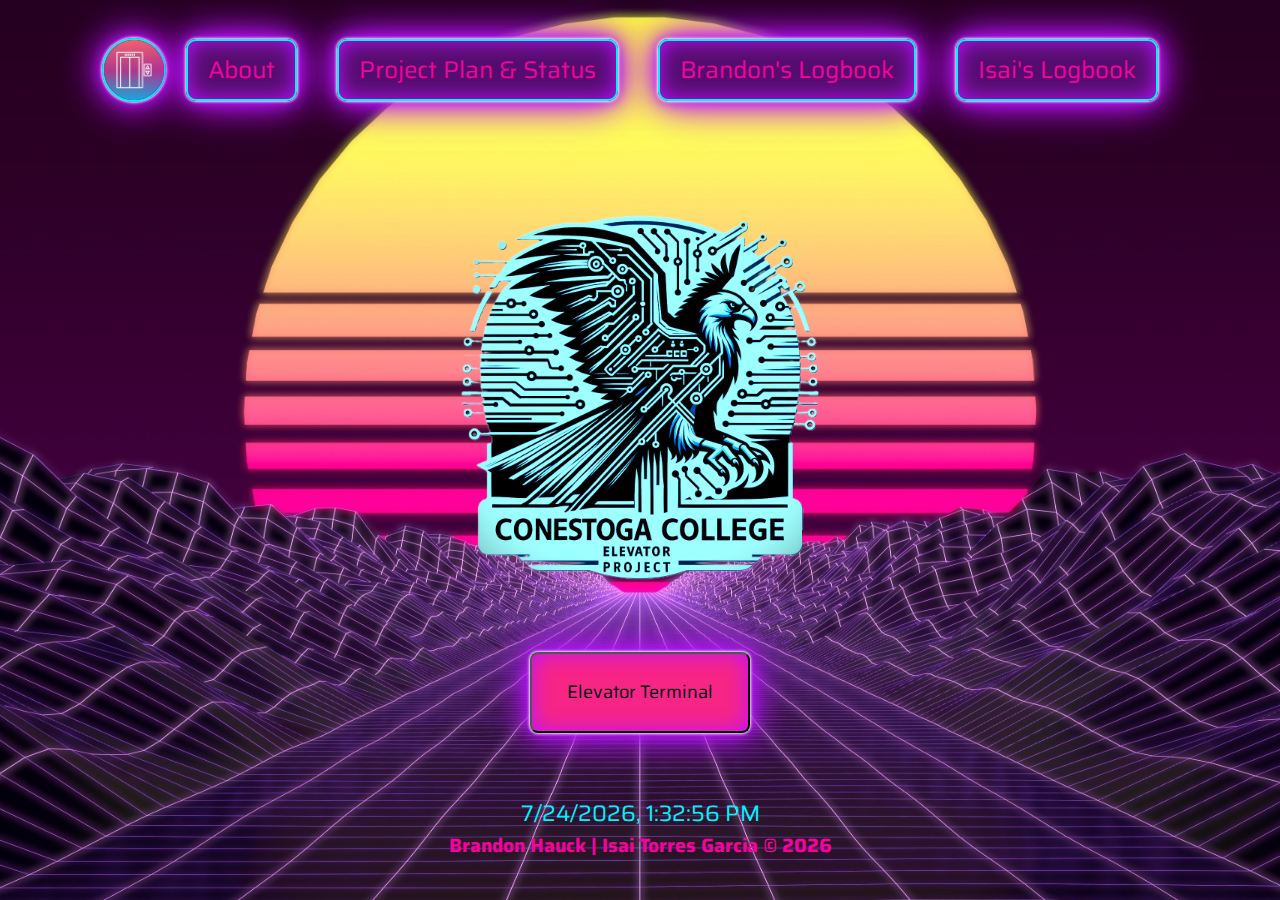
<file: index.html>
<!DOCTYPE html>
<html lang="en">
  <head>
    <meta charset="UTF-8">
    <meta name="viewport" content="width=device-width, initial-scale=1.0">
    <meta http-equiv="Pragma" content="no-cache">
    <link rel="preconnect" href="https://fonts.googleapis.com">
    <link rel="preconnect" href="https://fonts.gstatic.com" crossorigin>
    <link href="https://fonts.googleapis.com/css2?family=Saira:ital,wght@0,100..900;1,100..900&display=swap" rel="stylesheet"> 
    <meta name="author" content="Isai Torres Garcia">
    <meta name="description" content="This is the home page for Group 2 of Conestoga College's ESE Project VI (2024).">
    <meta name="robots" content="index, follow">
    <link href="https://cdn.jsdelivr.net/npm/bootstrap@5.3.3/dist/css/bootstrap.min.css" rel="stylesheet" integrity="sha384-QWTKZyjpPEjISv5WaRU9OFeRpok6YctnYmDr5pNlyT2bRjXh0JMhjY6hW+ALEwIH" crossorigin="anonymous">
    <link rel="stylesheet" href="css/global.css">
    <link rel="stylesheet" href="css/infopage.css">
    <script src="scripts/scripts.js"></script>
    <title>Welcome To Project VI</title> 
    </head>

  <body>
    <nav>
      <ul>
        <li><button id="nav_button" onclick="window.location.href='index.html';">
            <img src="icons/lift.png" alt="Home"></button>
        </li>
        <li><a href="about.html">About</a></li>
        <li><a href="https://github.com/users/IT-Garcia/projects/1" target="_blank">Project Plan & Status</a></li>
        <li><a href="bhlogbook.html">Brandon's Logbook</a></li>
        <li><a href="itglogbook.html">Isai's Logbook</a></li>
      </ul>
    </nav>

    <img src="./images/Project_6_logo_neon_blue.png" alt ="Project Logo" title="PLogo" id="project_logo">

    <button id="button_elevator_term" onclick="window.location.href='login.html'"><span> Elevator Terminal</span></button>

    <section>
      <div id="date-time-display"></div>
    </section>

    <footer>
      <button id="top_bttn" title="Go to top" style="display: none;">Go to Top</button>
      Brandon Hauck | Isai Torres Garcia &copy; <span id="current_year"></span> 
    </footer>
</body>
</html>
</file>
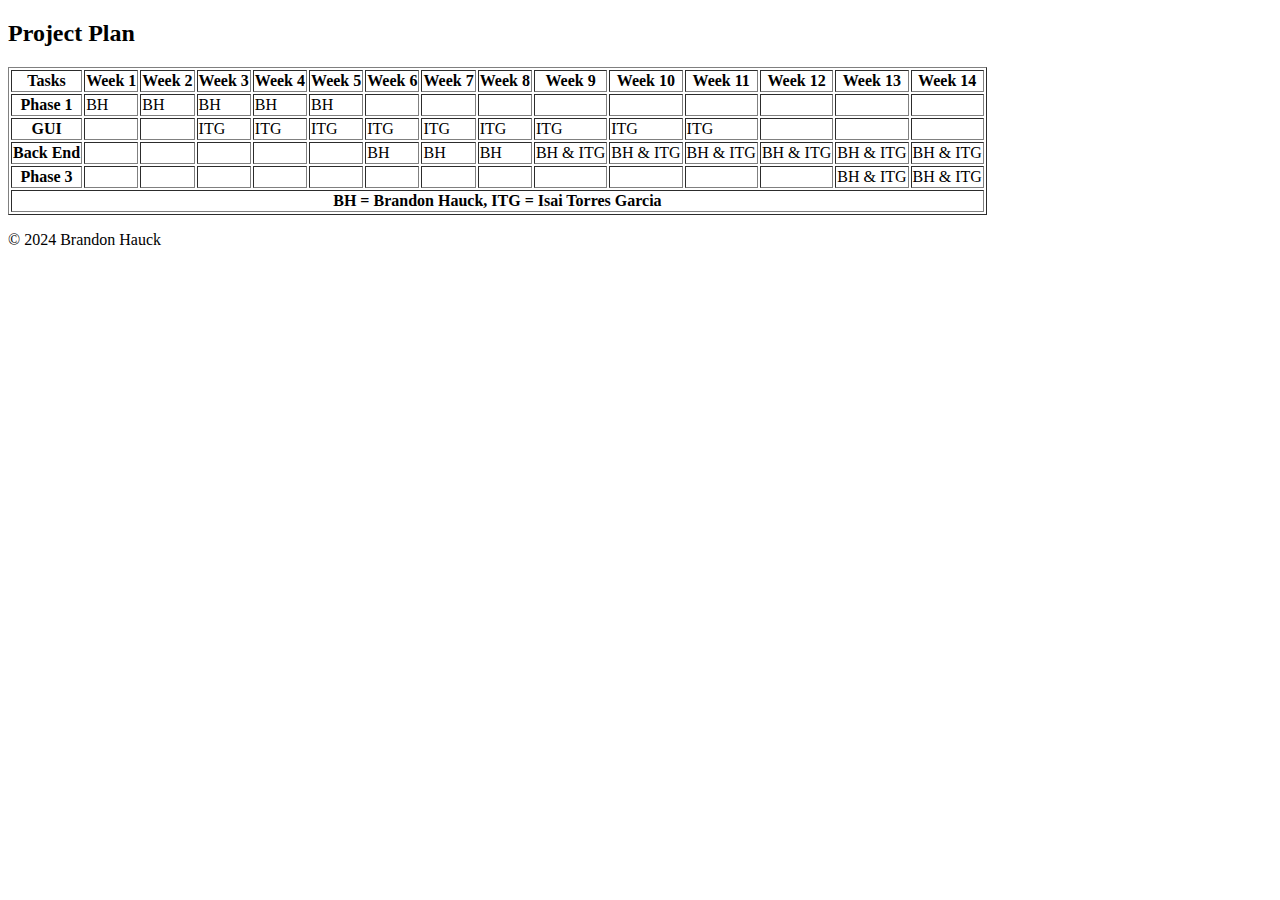
<file: A1Q8Gantt.html>
<!DOCTYPE html>
<html lang="en">
<head>
    <meta charset="UTF-8">
    <meta name="viewport" content="width=device-width, initial-scale=1.0">
    <title>Gantt Chart</title>
    <meta name="author" content="Brandon Hauck">
    <meta name="description" content="This page demonstrates a Gantt Chart using Tables">
    <meta name="robots" content="index, follow">
    <meta http-equiv="pragma" content="no-cache">      
</head>
<body>
    <h2>Project Plan</h2>
    <!-- The <table> element is used to create a table -->
    <table border="1">
        <!-- The <thead> element is used to contain the headings -->
        <thead>
            <!-- The <tr> element is used to create a new table row -->
            <tr>    <!-- row #1 -->
                <!-- The <th> element is used to create a table heading -->
                <th>Tasks</th>
                <th>Week 1</th>
                <th>Week 2</th>
                <th>Week 3</th>
                <th>Week 4</th>
                <th>Week 5</th>
                <th>Week 6</th>
                <th>Week 7</th>
                <th>Week 8</th>
                <th>Week 9</th>
                <th>Week 10</th>
                <th>Week 11</th>
                <th>Week 12</th>
                <th>Week 13</th>
                <th>Week 14</th>
            </tr>
        </thead>
        <!-- The <tbody> element is used to contain the main content -->
        <tbody>
            <tr>    <!-- row #2 -->
                <th>Phase 1</th>
                <!-- The <td> element is used to contain table data (one for each cell) -->
                <td>BH</td>
                <td>BH</td>
                <td>BH</td>
                <td>BH</td>
                <td>BH</td>
                <td></td>
                <td></td>
                <td></td>
                <td></td>
                <td></td>
                <td></td>
                <td></td>
                <td></td>
                <td></td>
            </tr>
            <tr>    <!-- row #3 -->
                <th>GUI</th>
                <td></td>
                <td></td>
                <td>ITG</td>
                <td>ITG</td>
                <td>ITG</td>
                <td>ITG</td>
                <td>ITG</td>
                <td>ITG</td>
                <td>ITG</td>
                <td>ITG</td>
                <td>ITG</td>
                <td></td>
                <td></td>
                <td></td>
            </tr>
            <tr>    <!-- row #4 -->
                <th>Back End</th>
                <td></td>
                <td></td>
                <td></td>
                <td></td>
                <td></td>
                <td>BH</td>
                <td>BH</td>
                <td>BH</td>
                <td>BH & ITG</td>
                <td>BH & ITG</td>
                <td>BH & ITG</td>
                <td>BH & ITG</td>
                <td>BH & ITG</td>
                <td>BH & ITG</td>
            </tr>
            <tr>    <!-- row #5 -->
                <th>Phase 3</th>
                <td></td>
                <td></td>
                <td></td>
                <td></td>
                <td></td>
                <td></td>
                <td></td>
                <td></td>
                <td></td>
                <td></td>
                <td></td>
                <td></td>
                <td>BH & ITG</td>
                <td>BH & ITG</td>
            </tr>            
        </tbody>
        <!-- The <tfoot> element is used to contain the footer information -->
        <tfoot>
            <tr>
                <!-- The colspan attribute can be used to span multiple columns -->
                <th colspan="15">BH = Brandon Hauck, ITG = Isai Torres Garcia</th>
            </tr>
        </tfoot>
    </table>
    <footer>
        <p>&copy; 2024 Brandon Hauck </p>
    </footer>       
</body>
</html>
</file>
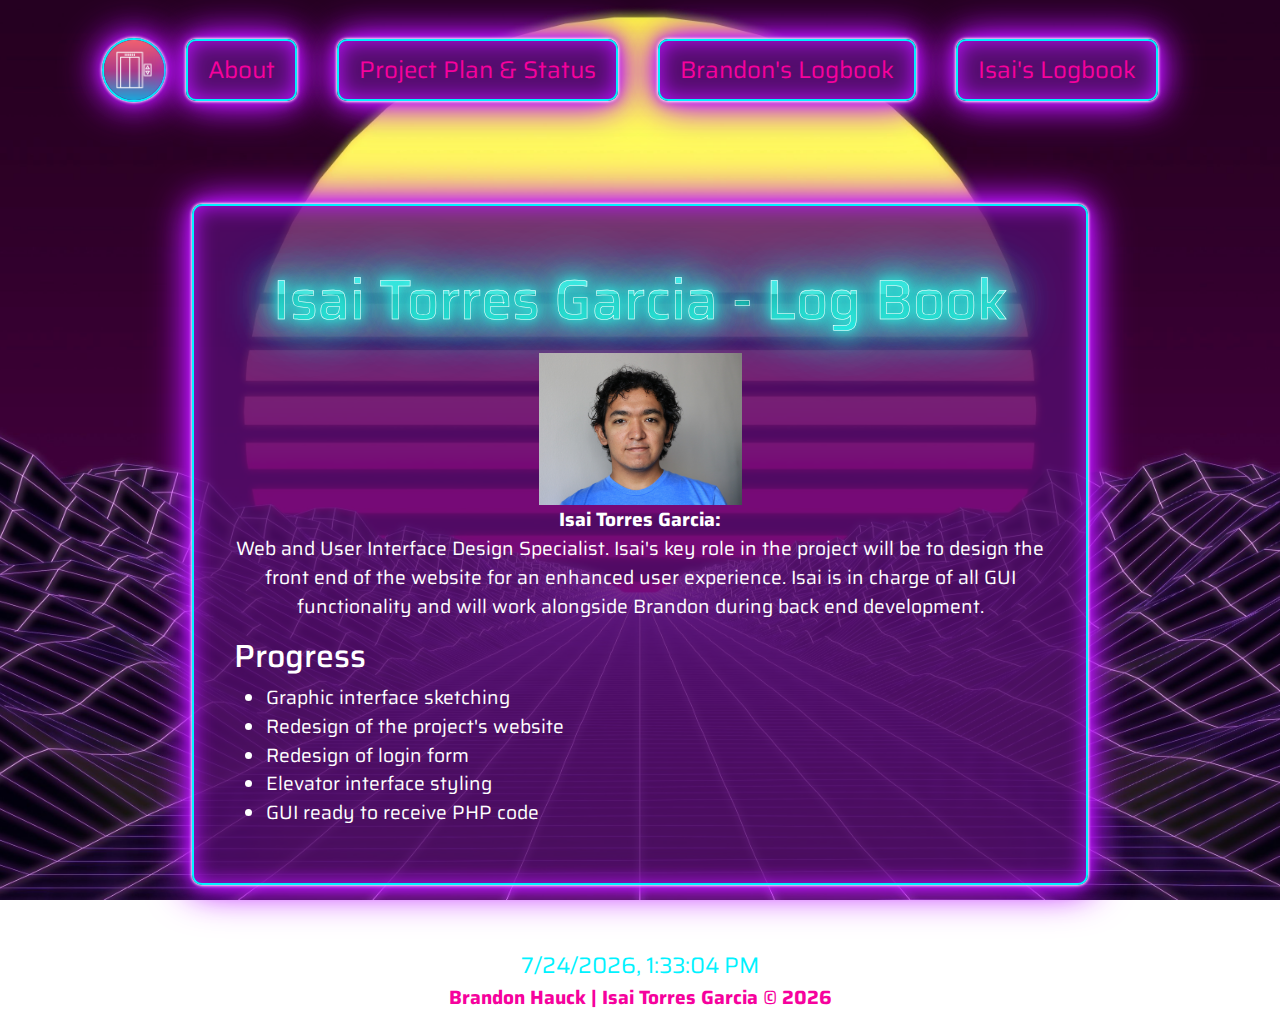
<file: itglogbook.html>
<!DOCTYPE html>
<html lang="en">
<head>
    <meta charset="UTF-8">
    <meta name="viewport" content="width=device-width, initial-scale=1.0">
    <meta name="author" content="Isai Torres Garcia">
    <meta name="description" content="This page explains Isai Torres Garcia's role and envolvement with Conestoga College's ESE Project VI.">
    <meta name="robots" content="index, follow">
    <meta http-equiv="pragma" content="no-cache">     
    <link rel="preconnect" href="https://fonts.googleapis.com">
    <link rel="preconnect" href="https://fonts.gstatic.com" crossorigin>
    <link href="https://fonts.googleapis.com/css2?family=Saira:ital,wght@0,100..900;1,100..900&display=swap" rel="stylesheet">
    <link href="https://cdn.jsdelivr.net/npm/bootstrap@5.3.3/dist/css/bootstrap.min.css" rel="stylesheet" integrity="sha384-QWTKZyjpPEjISv5WaRU9OFeRpok6YctnYmDr5pNlyT2bRjXh0JMhjY6hW+ALEwIH" crossorigin="anonymous">
    <link rel="stylesheet" href="css/global.css">
    <link rel="stylesheet" href="css/infopage.css">
    <script src="scripts/scripts.js"></script>
    <title>Isai's Logbook</title>
</head>
<body>
    <nav>
        <ul>
          <li><button id="nav_button" onclick="window.location.href='index.html';">
              <img src="icons/lift.png" alt="Home"></button>
          </li>
          <li><a href="about.html">About</a></li>
          <li><a href="https://github.com/users/IT-Garcia/projects/1" target="_blank">Project Plan & Status</a></li>
          <li><a href="bhlogbook.html">Brandon's Logbook</a></li>
          <li><a href="itglogbook.html">Isai's Logbook</a></li>
        </ul>
    </nav>

    <section>
        <div class="text">
            <h1 class="title_logbook">Isai Torres Garcia - Log Book</h1>
            <figure> 
                <img class="portraits" src="images/Isai.jpg" alt="Picture of Isai">
                <figcaption>
                    <b>Isai Torres Garcia:</b> Web and User Interface Design Specialist. Isai's key role in the project will be to design the front end of the website for an enhanced user experience. Isai is in charge of all GUI functionality and will work alongside Brandon during back end development.
                </figcaption>
            </figure>            
            <h2>Progress</h2>
            <ul>
                <li>Graphic interface sketching</li>
                <li>Redesign of the project's website</li>
                <li>Redesign of login form</li>
                <li>Elevator interface styling</li>
                <li>GUI ready to receive PHP code</li>
                
            </ul>
        </div>

        <button id="top_bttn" title="Go to top" style="display: none;">Go to Top</button>

    </section>

    <section>
        <div id="date-time-display"></div>
      </section>
  
      <footer>
        <button id="top_bttn" title="Go to top" style="display: none;">Go to Top</button>
        Brandon Hauck | Isai Torres Garcia &copy; <span id="current_year"></span> 
      </footer>
</body>
</html>
</file>
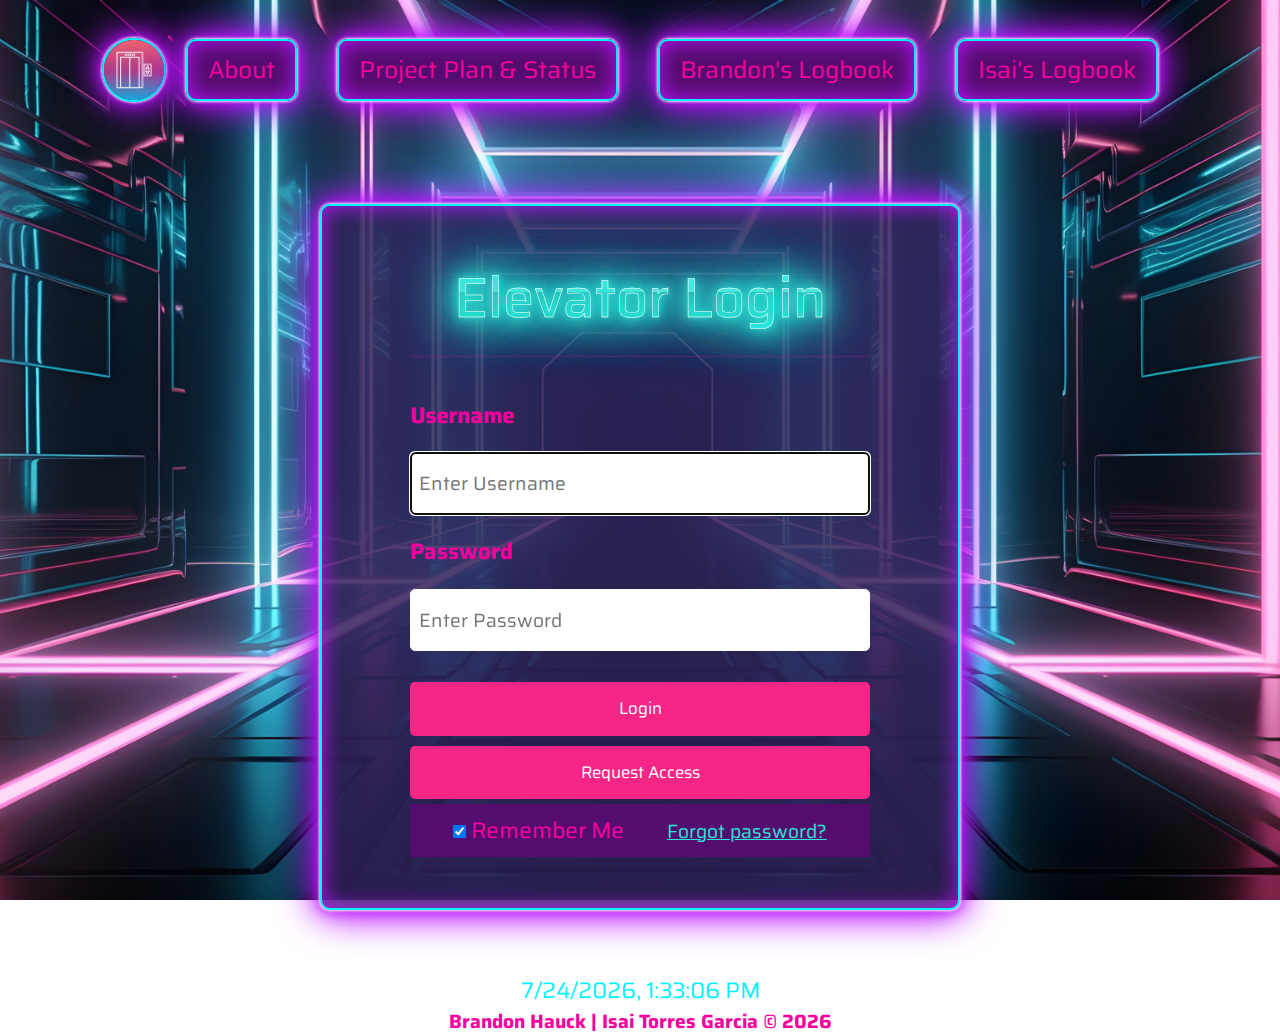
<file: login.html>
<!DOCTYPE html>
<html lang="en">
<head>
    <meta charset="UTF-8">
    <meta name="viewport" content="width=device-width, initial-scale=1.0">
    <meta name="author" content="Isai Torres Garcia">
    <meta name="description" content="This is the login page for Group 2 of Conestoga College's ESE Project VI (2024).">
    <meta name="robots" content="index, follow">
    <meta http-equiv="pragma" content="no-cache">        
    <link rel="preconnect" href="https://fonts.googleapis.com">
    <link rel="preconnect" href="https://fonts.gstatic.com" crossorigin>
    <link href="https://fonts.googleapis.com/css2?family=Saira:ital,wght@0,100..900;1,100..900&display=swap" rel="stylesheet">
    <link href="https://cdn.jsdelivr.net/npm/bootstrap@5.3.3/dist/css/bootstrap.min.css" rel="stylesheet" integrity="sha384-QWTKZyjpPEjISv5WaRU9OFeRpok6YctnYmDr5pNlyT2bRjXh0JMhjY6hW+ALEwIH" crossorigin="anonymous">
    <link rel="stylesheet" href="css/global.css">
    <link rel="stylesheet" href="css/forms.css">
    <script src="scripts/scripts.js"></script>
    <title>Login</title>
</head>
<body>
  <nav>
    <ul>
      <li><button id="nav_button" onclick="window.location.href='index.html';">
          <img src="icons/lift.png" alt="Home"></button>
      </li>
      <li><a href="about.html">About</a></li>
      <li><a href="https://github.com/users/IT-Garcia/projects/1" target="_blank">Project Plan & Status</a></li>
      <li><a href="bhlogbook.html">Brandon's Logbook</a></li>
      <li><a href="itglogbook.html">Isai's Logbook</a></li>
    </ul>
  </nav>

  <section>
    <form id="login-form" action="php/login.php" method="post">
        <h1>Elevator Login</h1>
        <div class="formcontainer">
        <hr/>
        <div id="input_fields">
          <label for="uname"><strong>Username</strong></label>
          <input type="text" placeholder="Enter Username" id="uname" name="uname" required>
          <label for="psw"><strong>Password</strong></label>
          <input type="password" placeholder="Enter Password" id="psw" name="psw" required>
        </div>

        <button type="submit">Login</button>
        <button type="button" onclick="window.location.href='request_access.html'"> Request Access </button>
        
        <div id="form_footer">
          <div>
            <input type="checkbox" id="remember" checked="checked" name="remember">
            <label for="remember">Remember Me</label>
          </div>
          <span><a id="forgot_bttn" href="#"> Forgot password?</a></span>
        </div>
    </form>
    <div id="error-message"></div>
  </section>

  <section>
    <div id="date-time-display"></div>
  </section>

  <footer>
    <button id="top_bttn" title="Go to top" style="display: none;">Go to Top</button>
    Brandon Hauck | Isai Torres Garcia &copy; <span id="current_year"></span> 
  </footer>
</body>
</html>
</file>
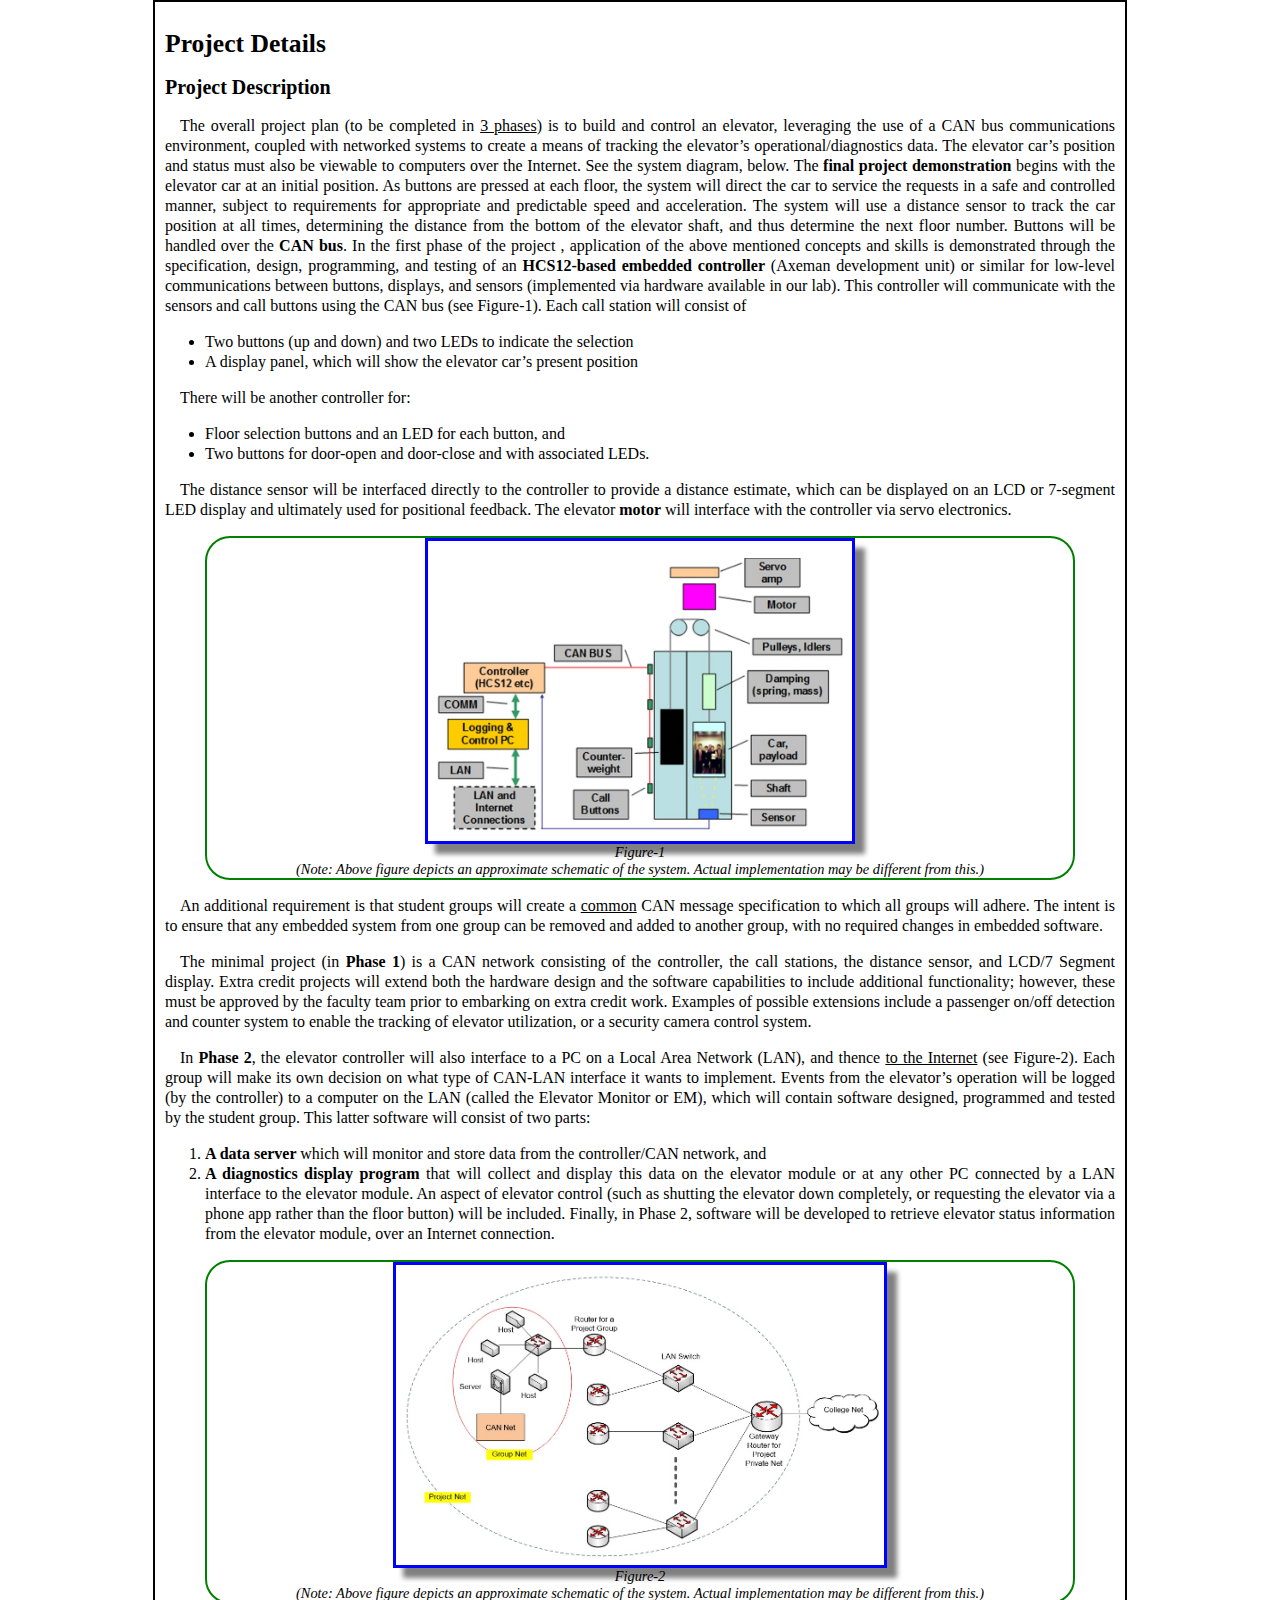
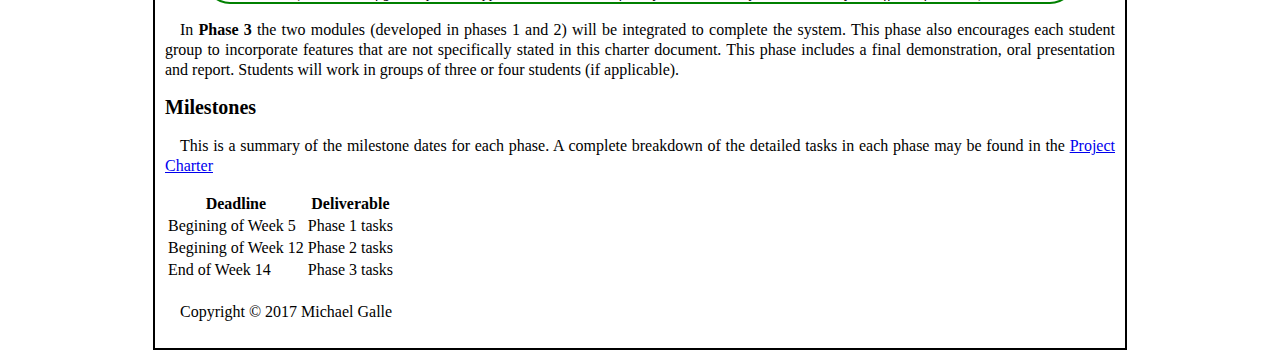
<file: project_details.html>
<!DOCTYPE html>
<html lang="en">
	<head>
		<title>Project Details</title>
		<meta name="description" content="This is the project charter page of our project" />
		<meta name="robots" content="noindex nofollow" />  <!-- do not want page or any of its links to be indexed -->
		<meta http-equiv="author" content="Michael Galle" />
		<meta http-equiv="pragma" content="no-cache" /> <!-- want browser to reload this page every time -->
		<link href="css/project_details_style.css" type="text/css" rel="stylesheet" />
	</head>
	<body>
		<h1>Project Details</h1>
		<h2>Project Description</h2>
		<p>The overall project plan (to be completed in <span class="mkunderlined">3 phases</span>) is to build and control an elevator, leveraging the use of a CAN bus communications environment, coupled with networked systems to create a means of tracking the elevator’s operational/diagnostics data. The elevator car’s position and status must also be viewable to computers over the Internet.  See the system diagram, below.
		The <span class="mkbold">final project demonstration</span> begins with the elevator car at an initial position. As buttons are pressed at each floor, the system will direct the car to service the requests in a safe and controlled manner, subject to requirements for appropriate and predictable speed and acceleration. The system will use a distance sensor to track the car position at all times, determining the distance from the bottom of the elevator shaft, and thus determine the next floor number.  Buttons will be handled over the <span id="can">CAN bus</span>.
		In the first phase of the project , application of the above mentioned concepts and skills is demonstrated through the specification, design, programming, and testing of an <span id="hcs12">HCS12-based embedded controller</span> (Axeman development unit) or similar for low-level communications between buttons, displays, and sensors (implemented via hardware available in our lab). This controller will communicate with the sensors and call buttons using the CAN bus (see Figure-1). 
		Each call station will consist of</p>
		
		<ul>
			<li>Two buttons (up and down) and two LEDs to indicate the selection</li>
			<li>A display panel, which will show the elevator car’s present position</li>
		</ul>
		
		<p>There will be another controller for:</p>
		
		<ul>
			<li>Floor selection buttons and an LED for each button, and</li>
			<li>Two buttons for door-open and door-close and with associated LEDs.</li>
		</ul>
	
		<p>The distance sensor will be interfaced directly to the controller to provide a distance estimate, which can be displayed on an LCD or 7-segment LED display and ultimately used for positional feedback. 
		The elevator <span class="mkbold">motor</span> will interface with the controller via servo electronics.</p>
	
		<figure>
			<img src="images/fig1.jpg" />   <!--   --> 
			<figcaption>Figure-1 <br />(Note: Above figure depicts an approximate schematic of the system. Actual implementation may be different from this.)</figcaption>
		</figure>
		
		<p>An additional requirement is that student groups will create a <span class="mkunderlined">common</span> CAN message specification to which all groups will adhere.  The intent is to ensure that any embedded system from one group can be removed and added to another group, with no required changes in embedded software.  
		</p>
		
		<p>The minimal project (in <span class="mkbold">Phase 1</span>) is a CAN network consisting of the controller, the call stations, the distance sensor, and LCD/7 Segment display.  Extra credit projects will extend both the hardware design and the software capabilities to include additional functionality; however, these must be approved by the faculty team prior to embarking on extra credit work. Examples of possible extensions include a passenger on/off detection and counter system to enable the tracking of elevator utilization, or a security camera control system.
		</p>
		
		<p>In <span class="mkbold">Phase 2</span>, the elevator controller will also interface to a PC on a Local Area Network (LAN), and thence <span class="mkunderlined">to the Internet</span> (see Figure-2). Each group will make its own decision on what type of CAN-LAN interface it wants to implement. Events from the elevator’s operation will be logged (by the controller) to a computer on the LAN (called the Elevator Monitor or EM), which will contain software designed, programmed and tested by the student group. This latter software will consist of two parts: 
		</p>
		
		<ol>
			<li><span class="mkbold">A data server </span> which will monitor and store data from the controller/CAN network, and</li>
			<li>
				<span class="mkbold">A diagnostics display program</span> that will collect and display this data on the elevator module or at any other PC connected by a LAN interface to the elevator module. 
				An aspect of elevator control (such as shutting the elevator down completely, or requesting the elevator via a phone app rather than the floor button) will be included.
				Finally, in Phase 2, software will be developed to retrieve elevator status information from the elevator module, over an Internet connection.
			</li>
		</ol>
		
		<figure>
			<img src="images/fig2.jpg" />   <!--   --> 
			<figcaption>Figure-2 <br />(Note: Above figure depicts an approximate schematic of the system. Actual implementation may be different from this.)</figcaption>
		</figure>
		
		<p>In <span class="mkbold">Phase 3</span> the two modules (developed in phases 1 and 2) will be integrated to complete the system. This phase also encourages each student group to incorporate features that are not specifically stated in this charter document. This phase includes a final demonstration, oral presentation and report.
		Students will work in groups of three or four students (if applicable).</p>
		
		<h2>Milestones</h2>
		<p>This is a summary of the milestone dates for each phase. A complete breakdown of the detailed tasks in each phase may be found in the <a href="documents/project_charter_s6.pdf">Project Charter</a></p>
		<table>
			<thead>
				<tr>
					<th>Deadline</th>
					<th>Deliverable</th>
				</tr>
				<tr>
					<td>Begining of Week 5</td>
					<td>Phase 1 tasks</td>
				</tr>
				<tr>
					<td>Begining of Week 12</td>
					<td>Phase 2 tasks</td>
				</tr>
				<tr>
					<td>End of Week 14</td>
					<td>Phase 3 tasks</td>
				</tr>
				<tr>
					<td></td>
					<td></td>
				</tr>
			</thead>
			<tbody></tbody>
			<tfoot></tfoot>
		</table>
		<p>Copyright &copy 2017 Michael Galle</p>
	</body>
</html>
</file>
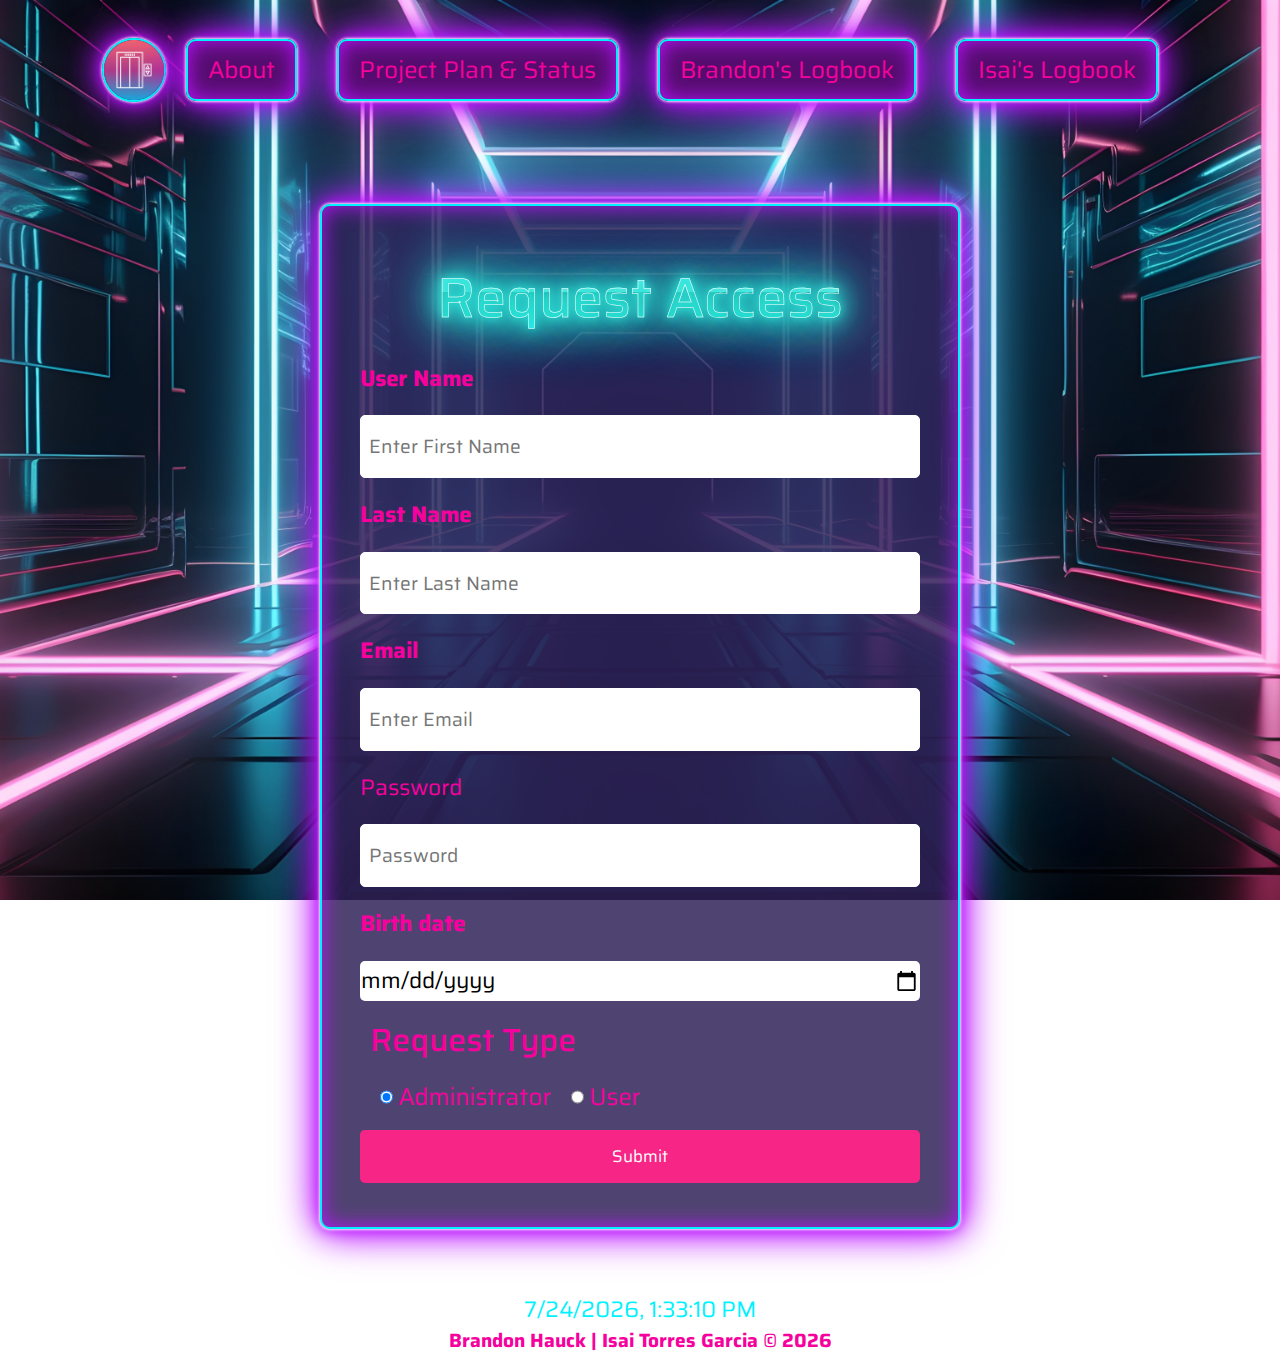
<file: request_access.html>
<!DOCTYPE html>
<html lang="en">
<head>
    <meta charset="UTF-8">
    <meta name="viewport" content="width=device-width, initial-scale=1.0">
    <meta http-equiv="Pragma" content="no-cache">
    <link rel="preconnect" href="https://fonts.googleapis.com">
    <link rel="preconnect" href="https://fonts.gstatic.com" crossorigin>
    <link href="https://fonts.googleapis.com/css2?family=Saira:ital,wght@0,100..900;1,100..900&display=swap" rel="stylesheet">
    <link href="https://cdn.jsdelivr.net/npm/bootstrap@5.3.3/dist/css/bootstrap.min.css" rel="stylesheet" integrity="sha384-QWTKZyjpPEjISv5WaRU9OFeRpok6YctnYmDr5pNlyT2bRjXh0JMhjY6hW+ALEwIH" crossorigin="anonymous">
    <link rel="stylesheet" href="css/global.css">
    <link rel="stylesheet" href="css/forms.css">
    <script src="scripts/scripts.js"></script>
    <title>Request Access</title>
</head>

<body>
    <nav>
        <ul>
          <li><button id="nav_button" onclick="window.location.href='index.html';">
              <img src="icons/lift.png" alt="Home"></button>
          </li>
          <li><a href="about.html">About</a></li>
          <li><a href="https://github.com/users/IT-Garcia/projects/1" target="_blank">Project Plan & Status</a></li>
          <li><a href="bhlogbook.html">Brandon's Logbook</a></li>
          <li><a href="itglogbook.html">Isai's Logbook</a></li>
        </ul>
    </nav>

    <section>
        <form action="php/request_access.php" method="post">
            <h1>Request Access</h1>
            <div class="request_access">
                <label for="user_name"><strong>User Name</strong></label>
                <input type="text" placeholder="Enter First Name" name="user_name" required>
                <label for="user_lastname"><strong>Last Name</strong></label>
                <input type="text" placeholder="Enter Last Name" name="user_lastname" required>
                <label for="email"><strong>Email</strong></label>
                <input type="text" placeholder="Enter Email" name="email" required>
                <label for="passwd">Password</label>
                <input type="text" placeholder="Password" name="passwd" required>
                <label for="birthday"><strong>Birth date</strong></label>
                <input type="date" name="birth_date" required>
                <h2>Request Type</h2>
                
                <div class="request_options">
                    <input type="radio" id="request1" name="request_type" value="admin_access" checked>
                    <label for="request1"> Administrator</label>
                    <input type="radio" id="request2" name="request_type" value="user_access">
                    <label for="request2">User</label>    
                </div>
                
                <button id="sub_bttn" type="submit">Submit</button>
                
            </div>
        </form>
    </section>

    <section>
        <div id="date-time-display"></div>
      </section>
  
    <footer>
    <button id="top_bttn" title="Go to top" style="display: none;">Go to Top</button>
    Brandon Hauck | Isai Torres Garcia &copy; <span id="current_year"></span> 
    </footer>
</body>
</html>
</file>
<file: css/global.css>
/*============= NAVIGAATION MENU ============ */

nav ul{
    display: flex;
    flex-direction: row;
    align-items: center;
    justify-content: center;
    list-style: none;
    padding: 20px;
    height: 140px;
    margin: 0;
}

nav a{
    margin: 0px 20px;
    padding: 10px 20px;
    font-size: 1.5rem;
    text-decoration: none;
    color: #F6019D;
    background-color: #540d6e;
    border: 2px solid #00f2ff;
    box-shadow: 0 0 .2rem #fff,
        0 0 .2rem #fff,
        0 0 2rem #bc13fe,
        0 0 0.8rem #bc13fe,
        0 0 2.8rem #bc13fe,
        inset 0 0 1.3rem #bc13fe;
        border-radius: 10px;
}

nav a:hover{
    color: #FF4365;
}

#nav_button{
    background-color: transparent;
    border: none;
    padding: 0;
    cursor: pointer;
    border: 2px solid #00f2ff;
    box-shadow: 0 0 .2rem #fff,
        0 0 .2rem #fff,
        0 0 2rem #bc13fe,
        0 0 0.8rem #bc13fe,
        0 0 2.8rem #bc13fe,
        inset 0 0 1.3rem #bc13fe;
    border-radius: 60px;
}

#nav_button img{
    width: 60px;
    height: 60px;
}

/* ================== HEADERS ======================= */

h1 {
    font-size: 3.5rem;
    background: linear-gradient(to bottom,  
                                #00f2ff 0%,
                                #e2fbff 50%,
                                #0a343f 51%,
                                #2DE2D6  100%);
    background-blend-mode: multiply;
    background-size: 10px 3.5rem;
    background-repeat: repeat;
    background-color: #00f2ff;
    -webkit-background-clip: text;
    -webkit-text-fill-color: transparent;
    -webkit-text-stroke: 0.5px #ffffff;
    /* text-stroke: 1px #00423f; */
    text-align:center;
    margin: 20px;
    text-shadow: 0 0 10px #2DE2D6, 
                0 0 20px #2DE2D6, 
                0 0 30px #2DE2D6, 
                0 0 40px #2DE2D6, 
                0 0 50px #2DE2D6, 
                0 0 60px #2DE2D6, 
                0 0 70px #2DE2D6;
}


/* ================== FOOTER ======================= */


#date-time-display{
    color: #00f2ff;
    font-size: 1.4rem;
    display: flex;
    justify-content: center;
    margin: auto;
}

#top_bttn{
    background-color: #f72585;
    color: white;
    padding: 14px 0;
    margin: 10px auto;
    border: none;
    cursor: pointer;
    width: 50%;
    border-radius: 5px;
    font-size: 1.05rem;
}

footer{
    text-align: center;
    color:  #F6019D;
    margin: auto;
    font-weight: bold;
    font-size: 1.2rem;
}
</file>
<file: css/infopage.css>
body {
    font-family: 'Saira', sans-serif;
    font-size: 1.2rem;
    color: white;
    margin: 0;
    background-image: url('../images/background.jpg');
    background-repeat: no-repeat;
    background-size: cover; 
    background-attachment: fixed;
    background-position: center;
    height: 100%;
}

#project_logo{
    display: block;
    margin: 5% auto;
    width: 30%;
    height: 30%;
}

#button_elevator_term{
    background-color:#f72585;
    border-radius: 8px;
    margin: 5% auto;
    text-align: center;
    display: block;
    padding: 25px 35px;
    color: #000a13;
    font-size: large;
    transition: all 0.5s;
    cursor: pointer;
    box-shadow: 0 0 .2rem #fff,
        0 0 .2rem #fff,
        0 0 2rem #bc13fe,
        0 0 0.8rem #bc13fe,
        0 0 2.8rem #bc13fe,
        inset 0 0 1.3rem #bc13fe;
}

#button_elevator_term span {
    cursor: pointer;
    display: inline-block;
    position: relative;
    transition: 0.5s;
  }

#button_elevator_term span:after {
    content: '\00bb';
    position: absolute;
    opacity: 0;
    top: 0;
    right: -20px;
    transition: 0.5s;
}

#button_elevator_term:hover span {
    padding-right: 25px;
}

#button_elevator_term:hover span:after {
    opacity: 1;
    right: 0;
} 

figcaption{
    display: flex;
    flex-direction: column;
    text-align: center;
}

.portraits{
    display: flex;
    justify-content: center;
    width: 25%;
    margin: auto;
}

#group_picture{
    display: flex;
    justify-content: center;
    width: 60%;
    margin: 5% auto;
}

#group_video{
    display: flex;
    justify-content: center;
    width: 80%;
    margin: auto;
}

div.text{
    margin: 5% auto;
    width: 70%;
    background-color: #540d6ecc;
    padding: 40px;
    border: 2px solid #00f2ff;
    box-shadow: 0 0 .2rem #fff,
        0 0 .2rem #fff,
        0 0 2rem #bc13fe,
        0 0 0.8rem #bc13fe,
        0 0 2.8rem #bc13fe,
        inset 0 0 1.3rem #bc13fe;
        border-radius: 10px;
}
</file>
<file: css/forms.css>
body {
    display: block;
    justify-content: center;
    font-family: 'Saira', sans-serif;
    font-size: 1.4rem;
    background-image: url('../images/login_background.jpg');
    background-repeat: no-repeat;
    background-size: cover;
    background-attachment: fixed;
    background-position: center;
    color:  #F6019D;
    margin: 0;  
}

.elevator_inside{
    margin: 5% auto;
    background-color: #2e2157d7;
    padding: 5%;
    width: 50%;
    display: flex;
    flex-direction: column;
    border: 2px solid #00f2ff;
    box-shadow: 0 0 .2rem #fff,
        0 0 .2rem #fff,
        0 0 2rem #bc13fe,
        0 0 0.8rem #bc13fe,
        0 0 2.8rem #bc13fe,
        inset 0 0 1.3rem #bc13fe;
        border-radius: 10px;

}

form, .text{
    background-color: #2e2157d7;
    margin: 5% auto;
    display: block;
    border-radius: 12px;
    width: 50%;
    padding: 3%;
    border: 2px solid #00f2ff;
    box-shadow: 0 0 .2rem #fff,
        0 0 .2rem #fff,
        0 0 2rem #bc13fe,
        0 0 0.8rem #bc13fe,
        0 0 2.8rem #bc13fe,
        inset 0 0 1.3rem #bc13fe;
        border-radius: 10px;
}

#input_fields {
    padding: 16px 0;
    text-align:left;
}


input[type=text], input[type=password] {
    width: 100%;
    padding: 16px 8px;
    margin: 10px 0;
    display: inline-block;
    border: 1px solid #FFFFFF;
    box-sizing: border-box;
    border-radius: 5px;
    font-size: 1.2rem;
}

input[type=date]{
    width: 100%;
    height: 2.5rem;
    border-radius: 5px;
    border: 10px;
    margin: 10px 0;
    
}

input[ type="radio" ], label{
    margin: 10px 0;
    align-items: center ;
    display: inline-flex;
    flex-direction: column;
} 

button {
    background-color: #f72585;
    color: white;
    padding: 14px 0;
    margin: 5px 0;
    border: none;
    cursor: pointer;
    width: 100%;
    border-radius: 5px;
    font-size: 1.05rem;
}

#error-message{
    color: red;
    font-size: 2rem;
    text-align: center;
}

.floor_button{
    background-color: #9700CC;
    position: relative;
    cursor: pointer;
    width: 60px;
    transition: background-color 0.3s ;
}

.floor_button img{
    display: flex;
    align-items: center;
    margin: auto;
    height: 3rem;
}


.floor_button.active{
    background-color: #2DE2E6;
}

#status-box {
    font-size: 18px;
    color: #2DE2E6;
}

.formcontainer {
    text-align: left;
    margin: 24px 50px 12px;
}


#form_footer{
    background-color: #540D6E;
    display: flex ;
    flex-direction: row;
    justify-content: space-evenly;
    align-items: baseline;
}

#forgot_bttn:link, #forgot_bttn:visited{
    color: #2DE2D6;
    font-size: 1.2rem;
}

span.psw {
    float: right;
    padding-top: 0;
    padding-right: 15px;

}

#sub_bttn:hover {
    opacity: 0.8;
}

.request_options{
    display: flex;
    flex-wrap: row;
    justify-content: flex-start;
    font-size: 1.5rem;
}

#request1, #request2{
    margin: 0px 5px 0px 20px;
}

/* Change styles for span on extra small screens */
@media screen and (max-width: 300px) {

    span.psw {
        display: block;
        float: none;
    }
}

h2{
    margin: 10px;
}
</file>
<file: css/project_details_style.css>
body{
    font-family: Georgia, 'Times New Roman', Times, serif;
    border-style: solid;
    border-width: 2px;
    border-color: black;
    width: 950px;
    padding: 10px;
    margin: auto;
    align-items: center;
}

h1 {
    font-size: 160%;
  }
  
  h2 {
    font-size: 125%;
  }
  
  p {
    font-size: 100%;
    line-height: 20px;
    text-align: justify;
    text-indent: 15px;
  }

  li{
    line-height: 20px;
    text-align: justify;
  }
  figure{
    border: 2px solid green;
    border-radius: 25px;
    display: flex;
    align-items: center;
    flex-direction: column;
  }

  img{
    height: 300px;
    margin: auto;
    border: solid blue;
    box-shadow: 10px 10px 5px gray;
  }

  figcaption{
   
    text-align: center;
    font-style: italic;
    font-size: 90%;
  }

  .mkbold{
    font-weight: bold;
  }
  
  .mkunderlined{
    text-decoration: underline;

  }

  #can, #hcs12{
    font-weight: bold;
  }
</file>
